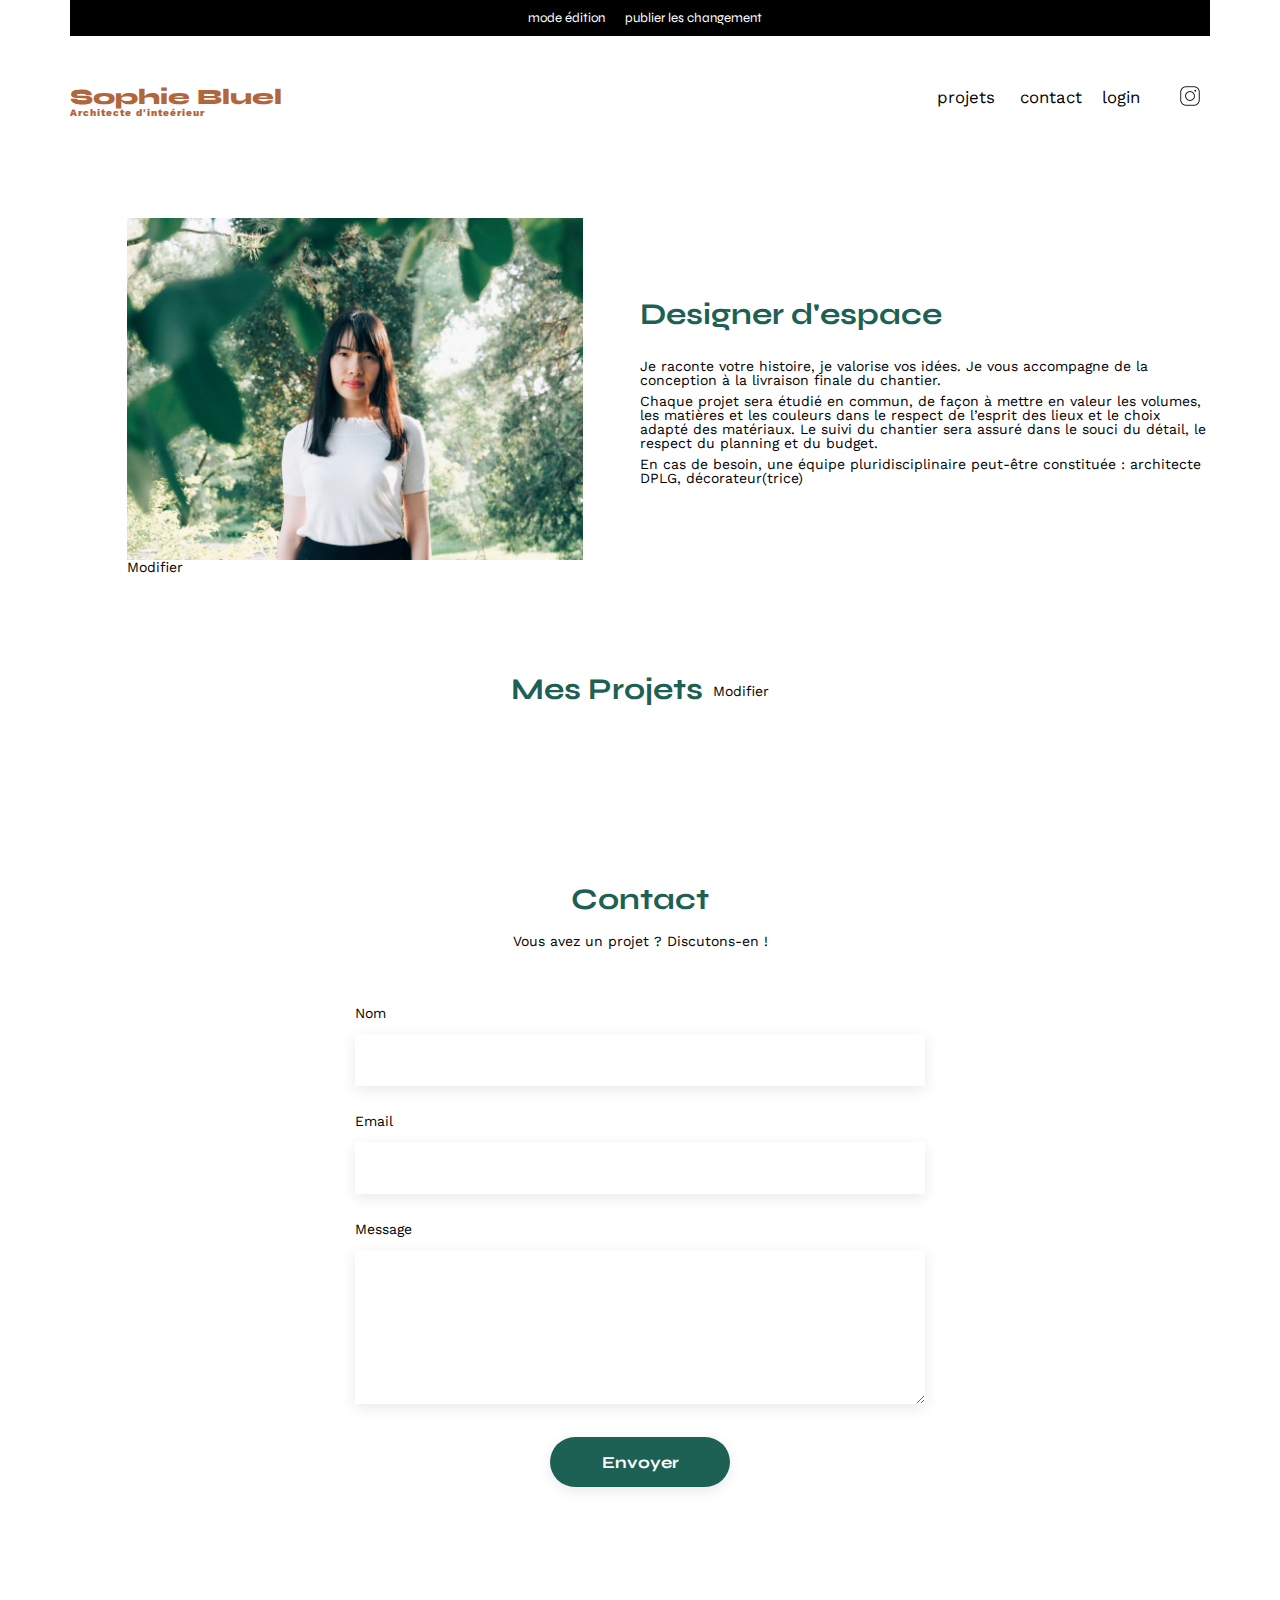
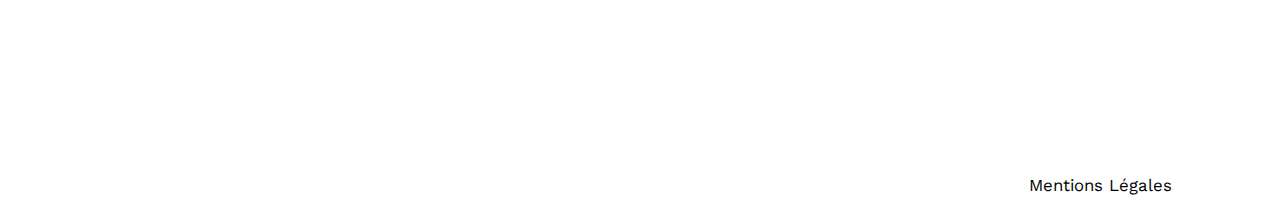
<file: index.html>
<!DOCTYPE html>
<html lang="fr">
  <head>
    <meta charset="UTF-8" />
    <title>Sophie Bluel - Architecte d'intérieur</title>
    <meta name="viewport" content="width=device-width, initial-scale=1.0" />
    <link rel="preconnect" href="https://fonts.googleapis.com" />
    <link rel="preconnect" href="https://fonts.gstatic.com" crossorigin />
    <link
      href="https://fonts.googleapis.com/css2?family=Syne:wght@700;800&family=Work+Sans&display=swap"
      rel="stylesheet"
    />
    <link
      rel="stylesheet"
      href="https://cdnjs.cloudflare.com/ajax/libs/font-awesome/6.2.1/css/all.min.css"
      integrity="sha512-MV7K8+y+gLIBoVD59lQIYicR65iaqukzvf/nwasF0nqhPay5w/9lJmVM2hMDcnK1OnMGCdVK+iQrJ7lzPJQd1w=="
      crossorigin="anonymous"
      referrerpolicy="no-referrer"
    />
    <meta name="description" content="" />
    <link rel="stylesheet" href="./assets/style.css" />
  </head>
  <body>
    <div class="mdl">
      <div class="modal-pannel">
        <button class="btn-modal">
          <div class="edite">
            <i class="fa-regular fa-pen-to-square"></i>mode édition
          </div>
        </button>
        <button class="btn-modal" id="submitChanges">
          publier les changement
        </button>
      </div>
      <div class="overlay"></div>
      <div class="modal">
        <div class="modal-close">
          <i class="fa-solid fa-xmark"></i>
        </div>
        <div class="modal-header"><h2>Galerie Photo</h2></div>

        <div class="modal-body scroller"></div>
        <div class="modal-footer">
          <button class="ajouterunephoto">Ajouter une photo</button>
          <form id="formAjout" method="dialog">
            <div class="formajoutflex">
              <div class="ajoutheader">
                <i class="fa-solid fa-arrow-left fa-2xl"></i>
                <h2>Ajout photo</h2>
                <div class="modal-close">
                  <i class="fa-solid fa-xmark"></i>
                </div>
              </div>
              <div class="add-image">
                <div class="addimgspace">
                  <div>
                    <i class="fa-regular fa-image fa-2xl iconeImage"></i>
                  </div>
                  <div class="addimaginecollapse">
                    <img id="output" />
                    <div class="AjoutImageLabel iconeImage">
                      <label>+Ajout image</label>
                    </div>

                    <div id="hide">
                      <input
                        type="file"
                        id="ajoutImage"
                        accept="image/png, image/jpg"
                        maxsize="4mo"
                      />
                    </div>
                    <div class="tailleimagine">
                      <span>jpg. png : 4mo max</span>
                    </div>
                  </div>
                </div>
              </div>
              <div class="image-title-form">
                <div><p>Titre</p></div>
                <div>
                  <br /><input type="text" name="titre" id="newtitre" />
                  <span class="error--ajout"></span>
                </div>
              </div>
              <div class="form-catégorie">
                <p>
                  <label for="catégorie">Catégorie</label><br />
                  <select name="catégorie" id="catégoriechoose">
                    <option value=""></option>
                    <option value="1">objects</option>
                    <option value="3">Hotels et restaurants</option>
                    <option value="2">Appartements</option>
                  </select>
                </p>
                <span class="error--category"></span>
              </div>
              <div><input type="submit" value="Valider" /></div>
            </div>
          </form>
        </div>
      </div>
    </div>
    <header>
      <h1>Sophie Bluel <span>Architecte d'inteérieur</span></h1>
      <nav>
        <ul>
          <li>projets</li>
          <li><a class="contacts" href="#contact">contact</a></li>
          <li><a id="log" href="login.html">login</a></li>
          <li><a id="logout" href="index.html">logout</a></li>
          <li>
            <img
              class="insta"
              src="./assets/icons/instagram.png"
              alt="Instagram"
            />
          </li>
        </ul>
      </nav>
    </header>
    <main>
      <section id="introduction">
        <figure>
          <img src="./assets/images/sophie-bluel.png" alt="" />
          <a id="edit-btn">
            <i class="fa-regular fa-pen-to-square"></i>Modifier
          </a>
        </figure>
        <article>
          <h2>Designer d'espace</h2>
          <p>
            Je raconte votre histoire, je valorise vos idées. Je vous accompagne
            de la conception à la livraison finale du chantier.
          </p>
          <p>
            Chaque projet sera étudié en commun, de façon à mettre en valeur les
            volumes, les matières et les couleurs dans le respect de l’esprit
            des lieux et le choix adapté des matériaux. Le suivi du chantier
            sera assuré dans le souci du détail, le respect du planning et du
            budget.
          </p>
          <p>
            En cas de besoin, une équipe pluridisciplinaire peut-être constituée
            : architecte DPLG, décorateur(trice)
          </p>
        </article>
      </section>
      <section id="portfolio">
        <div class="myprojects">
          <h2>Mes Projets</h2>
          <a id="edit-btn-deux">
            <i class="fa-regular fa-pen-to-square"></i>Modifier
          </a>
        </div>
        <section>
          <div class="filtre-bloc">
            <div class="filtre">
              <div id="btns"></div>
            </div>
          </div>
        </section>
        <div class="gallery"></div>
      </section>
      <section id="contact">
        <h2>Contact</h2>
        <p>Vous avez un projet ? Discutons-en !</p>
        <form action="#" method="post">
          <label for="name">Nom</label>
          <input type="text" name="name" id="name" />
          <label for="email">Email</label>
          <input type="email" name="email" id="email" />
          <label for="message">Message</label>
          <textarea name="message" id="message" cols="30" rows="10"></textarea>
          <input type="submit" value="Envoyer" />
        </form>
      </section>
    </main>

    <footer>
      <nav>
        <ul>
          <li>Mentions Légales</li>
        </ul>
      </nav>
    </footer>
    <script src="./assets/js/modal.js" defer></script>
    <script src="./assets/js/index.js" defer type="module"></script>
  </body>
</html>
</file>
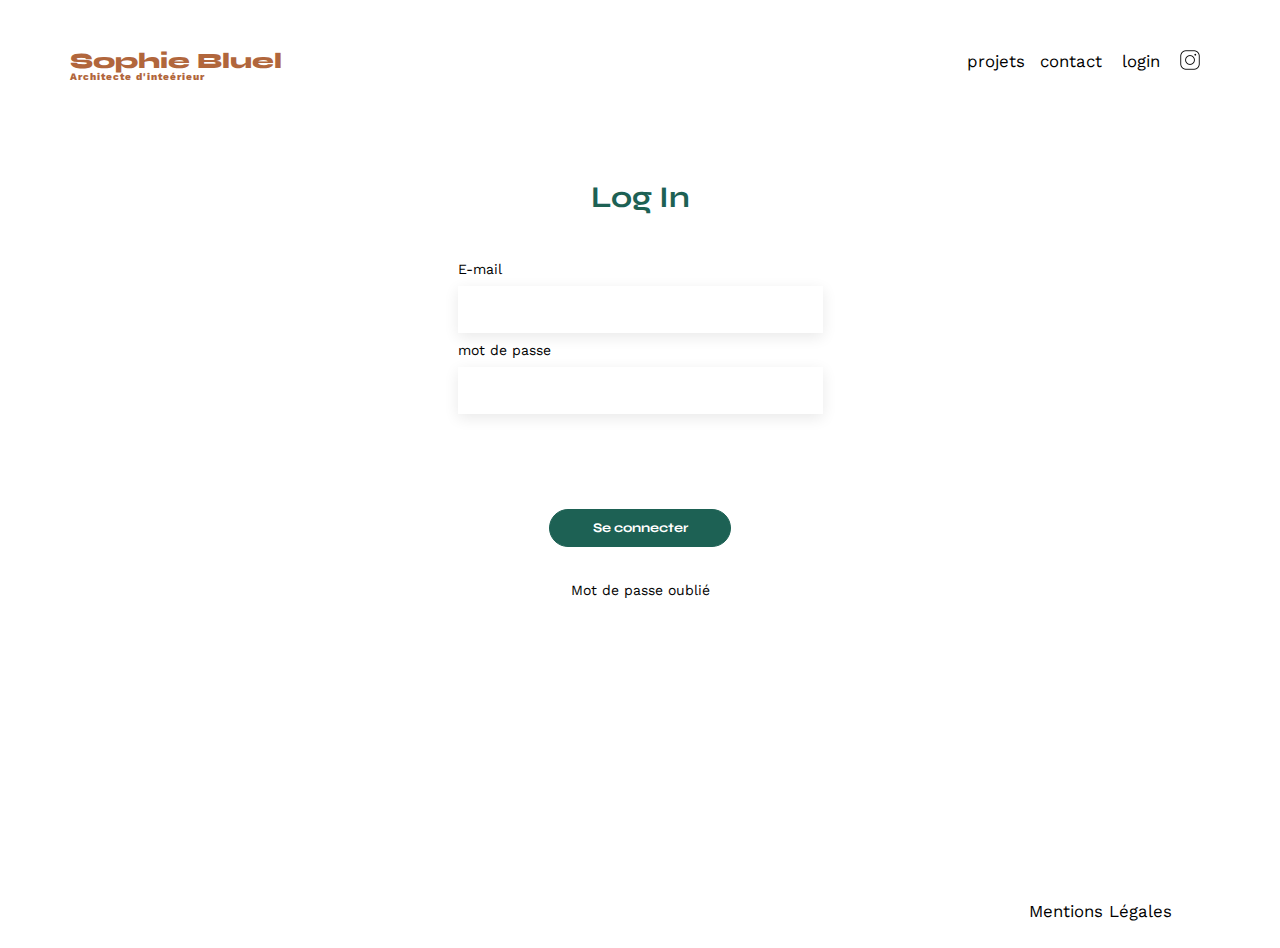
<file: login.html>
<!DOCTYPE html>
<html lang="fr">
  <head>
    <meta charset="UTF-8" />
    <title>Sophie Bluel - Architecte d'intérieur</title>
    <meta name="viewport" content="width=device-width, initial-scale=1.0" />
    <link rel="preconnect" href="https://fonts.googleapis.com" />
    <link rel="preconnect" href="https://fonts.gstatic.com" crossorigin />
    <link
      href="https://fonts.googleapis.com/css2?family=Syne:wght@700;800&family=Work+Sans&display=swap"
      rel="stylesheet"
    />
    <meta name="description" content="" />
    <link rel="stylesheet" href="./assets/style.css" />
  </head>
  <body>
    <header>
      <h1>Sophie Bluel <span>Architecte d'inteérieur</span></h1>
      <nav>
        <ul>
          <li><a class="projects" href="index.html">projets</a></li>
          <li class="contacts">contact</li>
          <li><a id="log" href="login.html">login</a></li>
          <li>
            <img
              class="insta"
              src="./assets/icons/instagram.png"
              alt="Instagram"
            />
          </li>
        </ul>
      </nav>
    </header>
    <main>
      <section id="login">
        <div><h2>Log In</h2></div>
        <form class="form-login" id="myForm">
          <label for="email">E-mail</label>
          <input type="text" name="email" id="email" />
          <label for="pwd">mot de passe</label>
          <input type="password" id="pwd" name="pwd" />
          <br />
          <span class="error"></span>
          <br />
          <button type="submit" class="s-button">Se connecter</button>
          <div class="mdpo"><p>Mot de passe oublié</p></div>
        </form>
      </section>
    </main>

    <script src="./assets/js/login.js" type="module" defer></script>

    <footer>
      <nav>
        <ul>
          <li>Mentions Légales</li>
        </ul>
      </nav>
    </footer>
  </body>
</html>
</file>
<file: assets/style.css>
/* http://meyerweb.com/eric/tools/css/reset/
   v2.0 | 20110126
   License: none (public domain)
*/

html,
body,
div,
span,
applet,
object,
iframe,
h1,
h2,
h3,
h4,
h5,
h6,
p,
blockquote,
pre,
a,
abbr,
acronym,
address,
big,
cite,
code,
del,
dfn,
em,
img,
ins,
kbd,
q,
s,
samp,
small,
strike,
strong,
sub,
sup,
tt,
var,
b,
u,
i,
center,
dl,
dt,
dd,
ol,
ul,
li,
fieldset,
form,
label,
legend,
table,
caption,
tbody,
tfoot,
thead,
tr,
th,
td,
article,
aside,
canvas,
details,
embed,
figure,
figcaption,
footer,
header,
hgroup,
menu,
nav,
output,
ruby,
section,
summary,
time,
mark,
audio,
video {
  margin: 0;
  padding: 0;
  border: 0;
  font-size: 100%;
  font: inherit;
  vertical-align: baseline;
}
/* HTML5 display-role reset for older browsers */
article,
aside,
details,
figcaption,
figure,
footer,
header,
hgroup,
menu,
nav,
section {
  display: block;
}
body {
  line-height: 1;
}
ol,
ul {
  list-style: none;
}
blockquote,
q {
  quotes: none;
}
blockquote:before,
blockquote:after,
q:before,
q:after {
  content: "";
  content: none;
}
table {
  border-collapse: collapse;
  border-spacing: 0;
}
/** end reset css**/
body {
  max-width: 1140px;
  margin: auto;
  font-family: "Work Sans";
  font-size: 14px;
}
header {
  display: flex;
  justify-content: space-between;
  margin: 50px 0;
}
section {
  margin: 50px 0;
}

h1 {
  display: flex;
  flex-direction: column;
  font-family: "Syne";
  font-size: 22px;
  font-weight: 800;
  color: #b1663c;
}

h1 > span {
  font-family: "Work Sans";
  font-size: 10px;
  letter-spacing: 0.1em;
}

h2 {
  font-family: "Syne";
  font-weight: 700;
  font-size: 30px;
  color: #1d6154;
}
nav ul {
  display: flex;
  align-items: center;
  list-style-type: none;
}
nav li {
  padding: 0 10px;
  font-size: 1.2em;
}

li:hover {
  color: #b1663c;
}
#introduction {
  display: flex;
  align-items: center;
}
#introduction figure {
  flex: 1;
}
#introduction img {
  display: block;
  margin: auto;
  width: 80%;
}

#introduction article {
  flex: 1;
}
#introduction h2 {
  margin-bottom: 1em;
}

#introduction p {
  margin-bottom: 0.5em;
}
#portfolio h2 {
  text-align: center;
  margin-bottom: 1em;
}
.gallery {
  width: 100%;
  display: grid;
  grid-template-columns: 1fr 1fr 1fr;
  grid-column-gap: 20px;
  grid-row-gap: 20px;
}

.gallery img {
  width: 100%;
}
#contact {
  width: 50%;
  margin: auto;
}
#contact > * {
  text-align: center;
}
#contact h2 {
  margin-bottom: 20px;
}
#contact form {
  text-align: left;
  margin-top: 30px;
  display: flex;
  flex-direction: column;
}

#contact input {
  height: 50px;
  font-size: 1.2em;
  border: none;
  box-shadow: 0px 4px 14px rgba(0, 0, 0, 0.09);
}
#contact label {
  margin: 2em 0 1em 0;
}
#contact textarea {
  border: none;
  box-shadow: 0px 4px 14px rgba(0, 0, 0, 0.09);
}

input[type="submit"] {
  font-family: "Syne";
  font-weight: 700;
  color: white;
  background-color: #1d6154;
  margin: 2em auto;
  width: 180px;
  text-align: center;
  border-radius: 60px;
}

footer nav ul {
  display: flex;
  justify-content: flex-end;
  margin: 2em;
}

/* filtres style section */
.filtre-bloc {
  display: flex;
  justify-content: center;
  align-items: center;
  flex-wrap: wrap;
  gap: 5%;
}
.filtre {
  display: flex;
  gap: 5px;
  font-family: "Syne";
  font-size: 15px;
  color: #1d6154;
}

button {
  cursor: pointer;
  border: 1px solid #1d6154;
  border-radius: 20px;
  padding: 10px;
  font-family: "Syne";
  background-color: white;
}

button:hover {
  background-color: #1d6154;
  color: aliceblue;
}

/* Log In page */
main {
  display: flex;
  flex-direction: column;
  align-items: center;
}
#login {
  display: flex;
  flex-direction: column;
  align-items: center;
  gap: 50px;
}
.form-login {
  display: flex;
  flex-direction: column;
  gap: 10px;
}
#login input {
  height: 45px;
  font-size: 2em;
  border: none;
  box-shadow: 0px 4px 14px rgba(0, 0, 0, 0.09);
}
#login textarea {
  border: none;
  box-shadow: 0px 4px 14px rgba(0, 0, 0, 0.09);
}
#login button {
  font-family: "Syne";
  font-weight: 700;
  color: white;
  background-color: #1d6154;
  margin: 2em auto;
  width: 50%;
  text-align: center;
  border-radius: 60px;
}
.mdpo {
  display: flex;
  justify-content: center;
  cursor: pointer;
}
.error {
  font-family: "Syne";
  color: red;
}
footer {
  display: flex;
  justify-content: flex-end;
  align-items: flex-end;
  padding-top: 20%;
}

/* style modal */
.overlay {
  position: fixed;
  top: 0;
  left: 0;
  width: 100%;
  height: 100%;
  background-color: rgba(0, 0, 0, 0.5);
  display: none;
}
.modal {
  position: fixed;
  top: 50%;
  left: 50%;
  transform: translate(-50%, -50%);
  width: 600px;
  height: 650px;
  background-color: white;
  border-radius: 5px;
  padding: 20px;
  display: none;
}
.modal--open {
  display: block;
}
.modal-close {
  position: absolute;
  top: 8px;
  right: 8px;
  cursor: pointer;
}
.modal-pannel {
  display: flex;
  justify-content: center;
  background-color: black;
  width: 100%;
}
.modal-header {
  display: flex;
  justify-content: center;
  height: 10%;
}
.modal-body {
  display: flex;
  flex-wrap: wrap;
  padding-left: 40px;
  gap: 10px;
  height: 65%;
}
.modal-footer {
  display: flex;
  justify-content: center;
  flex-direction: column;
  height: 20%;
  padding-top: 50px;
  padding-left: 200px;
  padding-right: 200px;
  border-top: 1px solid #1d6154;
}
.supprimerlagalerie {
  background-color: white;
  color: red;
  border: none;
}
.supprimerlagalerie:hover {
  background-color: white;
  color: red;
}
.btn-modal {
  background-color: black;
  color: white;
  border: none;
}
.btn-modal:hover {
  background-color: white;
  color: black;
}
.edite {
  display: flex;
  gap: 10px;
}

.figure-modal {
  display: flex;
  flex-direction: column;
  height: 30%;
  width: 18%;
}
/*TEST*/
#logout {
  display: none;
}
/*editebtns*/
.myprojects {
  display: flex;
  justify-content: center;
}
#edit-btn {
  padding-left: 57px;
  padding-top: 10px;
  cursor: pointer;
}
#edit-btn-deux {
  padding-top: 10px;
  padding-left: 10px;
  cursor: pointer;
}
.fa-arrow-left {
  cursor: pointer;
}

.fa-trash-can {
  cursor: pointer;
  position: relative;
  bottom: 118px;
  left: 78px;
}

/* formAjout */
#formAjout {
  position: fixed;
  top: 50%;
  left: 50%;
  transform: translate(-50%, -50%);
  width: 600px;
  height: 650px;
  background-color: white;
  border-radius: 5px;
  padding: 20px;
  display: none;
}
.formajoutflex {
  display: flex;
  align-items: center;
  flex-direction: column;
  justify-content: space-between;
  width: 600px;
  height: 650px;
}
.add-image {
  display: flex;
  align-items: center;
  justify-content: center;
  flex-direction: column;
  background-color: #e8f1f6;
  height: 35%;
  width: 90%;
}
.fa-image {
  height: 50px;
  width: 50px;
}
.fa-arrow-left {
  padding-top: 15px;
}
.ajoutheader {
  display: flex;
  gap: 28%;
  width: 90%;
}
.image-title-form {
  width: 90%;
  height: 15%;
}
.form-catégorie {
  width: 90%;
}
#catégoriechoose {
  margin-top: 9px;
  height: 45px;
  width: 100%;
  border: none;
  box-shadow: 0px 4px 14px rgba(0, 0, 0, 0.09);
}
#formAjout input {
  height: 45px;
  border: none;
}
#formAjout input[type="text"] {
  width: 100%;
  box-shadow: 0px 4px 14px rgba(0, 0, 0, 0.09);
}
#formAjout input[type="file"] {
}
#hide {
  position: absolute;
  top: 1;
  height: 10%;
  width: 30%;
  display: flex;
  align-items: center;
  justify-content: center;
  opacity: 0;
}

.AjoutImageLabel {
  position: absolute;
  top: 1;
  height: 6%;
  width: 31%;
  font-size: 20px;
  background-color: #b5b5b5;
  color: #1d54a8;
  border-radius: 20px;
  display: flex;
  align-items: center;
  justify-content: center;
}

#formAjout button {
  width: 150px;
  height: 150px;
}
.fa-image {
  padding-right: 26px;
  font-size: 85px;
  color: #b5b5b5;
  padding-top: 18px;
}
.hide {
  display: none;
}

/* style updates */
#output {
  width: 173px;

  padding-right: 10px;
}

.insta {
  height: 20px;
  width: 20px;
}
#logout {
  text-decoration: none;
  color: black;
}
#log {
  text-decoration: none;
  color: black;
}
.contacts {
  text-decoration: none;
  color: black;
  padding-left: 5px;
}
.projects {
  text-decoration: none;
  color: black;
}
.titleimage {
  padding-top: 6px;
}
.tailleimagine {
  padding-top: 55px;
  padding-left: 25px;
}
.addimgspace {
  display: flex;
  align-items: center;
  flex-direction: column;
}
.ajouterunephoto {
  color: white;
  background-color: #1d6154;
}
.scroller {
  overflow-y: scroll;
  scrollbar-width: thin;
}
</file>
